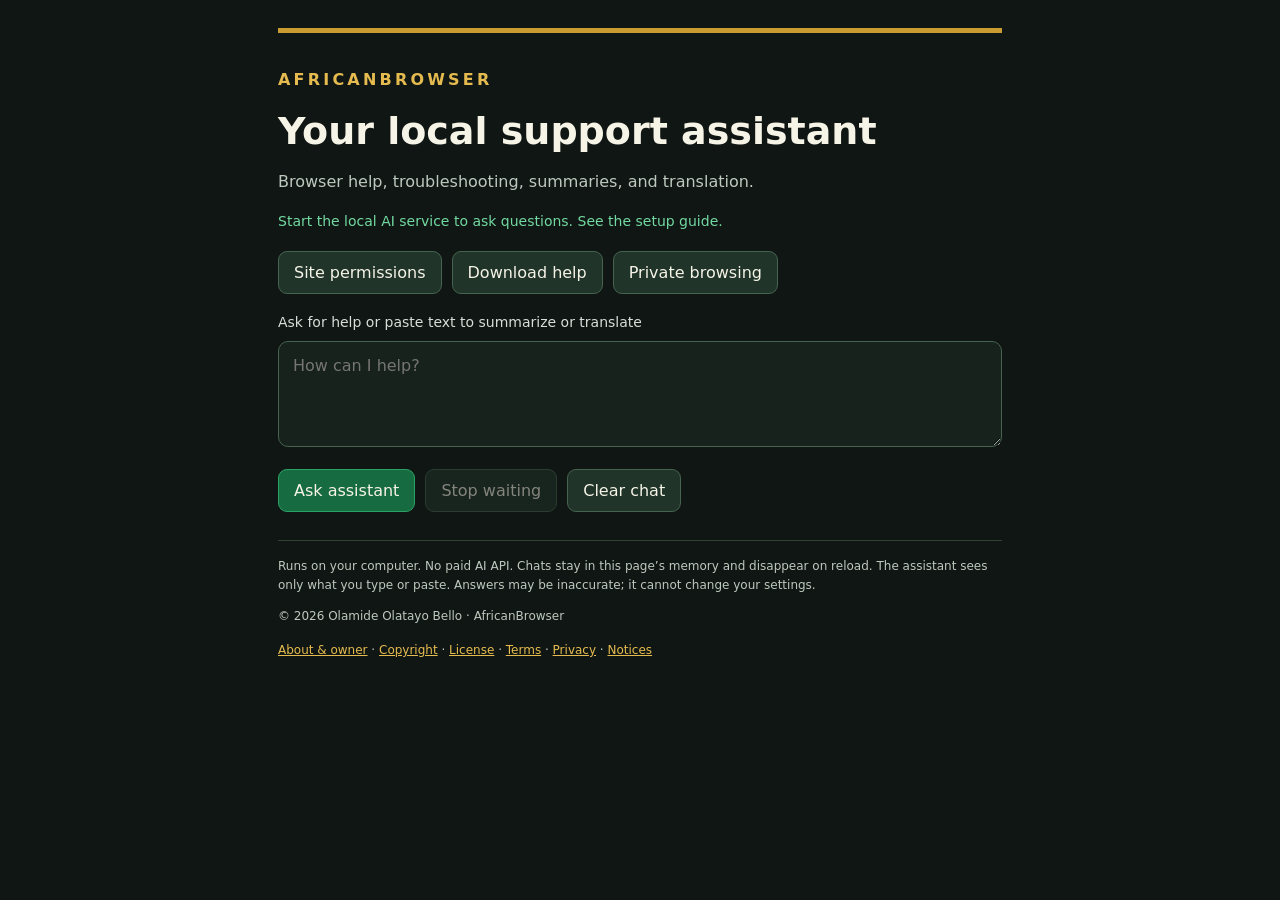
<file: ai/web/index.html>
<!doctype html>
<html lang="en"><head><meta charset="utf-8"><meta name="viewport" content="width=device-width, initial-scale=1"><title>AfricanBrowser Support</title><link rel="stylesheet" href="style.css"></head>
<body><main><header><p class="eyebrow">AFRICANBROWSER</p><h1>Your local support assistant</h1><p>Browser help, troubleshooting, summaries, and translation.</p><p id="status" role="status">Checking local model…</p></header>
<section class="quick" aria-label="Suggested questions"><button data-prompt="How do I manage site permissions safely?">Site permissions</button><button data-prompt="Help me troubleshoot a download that fails.">Download help</button><button data-prompt="Explain what private browsing does and does not protect.">Private browsing</button></section>
<section id="chat" aria-live="polite" aria-label="Conversation"></section>
<form id="form"><label for="prompt">Ask for help or paste text to summarize or translate</label><textarea id="prompt" maxlength="8000" rows="4" required placeholder="How can I help?"></textarea><div class="actions"><button id="send" type="submit">Ask assistant</button><button id="stop" type="button" disabled>Stop waiting</button><button id="clear" type="button">Clear chat</button></div></form>
<footer>Runs on your computer. No paid AI API. Chats stay in this page’s memory and disappear on reload. The assistant sees only what you type or paste. Answers may be inaccurate; it cannot change your settings.<p>© 2026 Olamide Olatayo Bello · AfricanBrowser</p><nav aria-label="Legal information"><a href="legal/about.html">About &amp; owner</a> · <a href="legal/copyright.html">Copyright</a> · <a href="legal/license.html">License</a> · <a href="legal/terms.html">Terms</a> · <a href="legal/privacy.html">Privacy</a> · <a href="legal/notices.html">Notices</a></nav></footer></main><script src="app.js"></script></body></html>
</file>
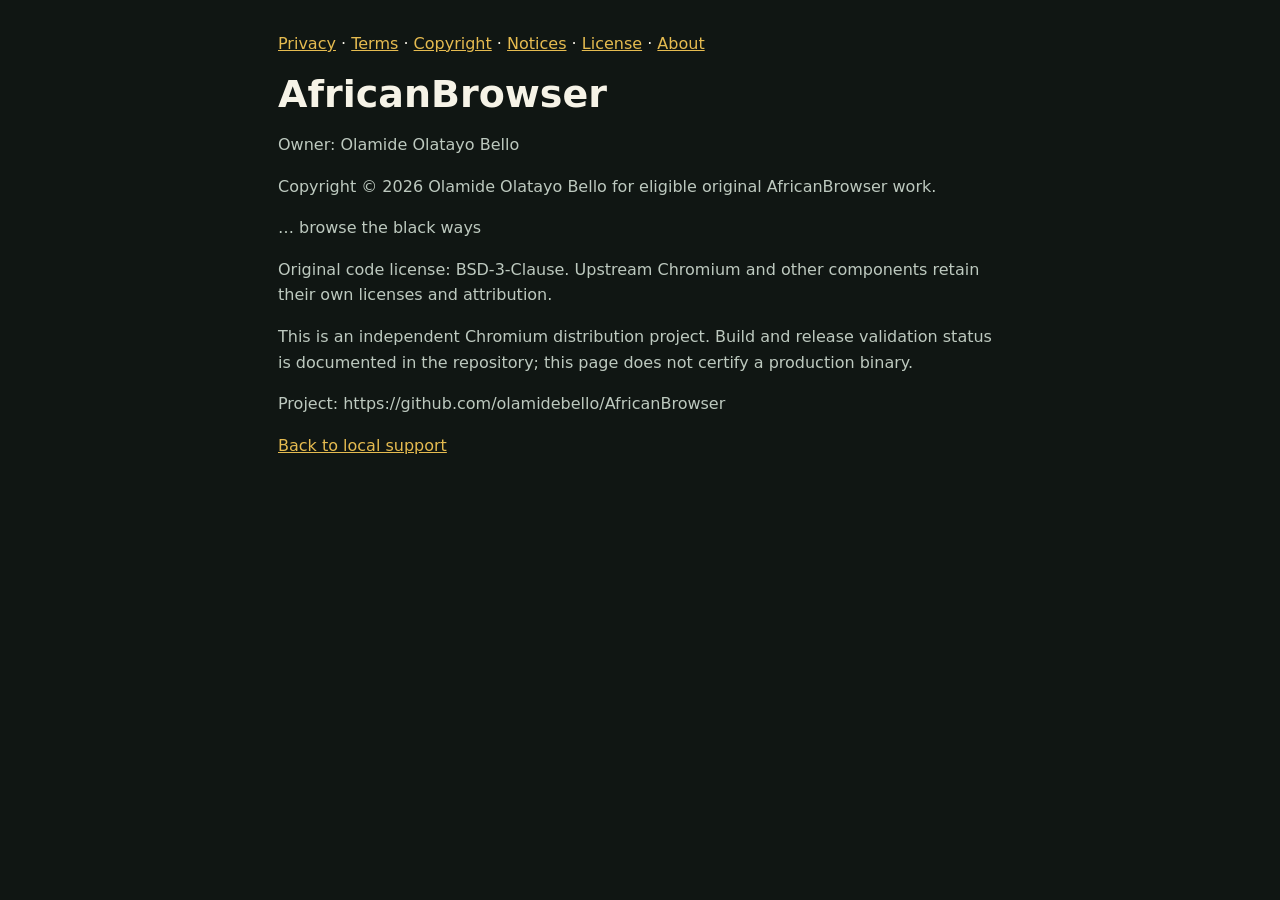
<file: ai/web/legal/about.html>
<!doctype html><html lang="en"><head><meta charset="utf-8"><meta name="viewport" content="width=device-width,initial-scale=1"><title>AfricanBrowser About</title><link rel="stylesheet" href="../style.css"></head><body><main><nav aria-label="Legal pages"><a href="privacy.html">Privacy</a> · <a href="terms.html">Terms</a> · <a href="copyright.html">Copyright</a> · <a href="notices.html">Notices</a> · <a href="license.html">License</a> · <a href="about.html">About</a></nav><h1>AfricanBrowser</h1>
<p>Owner: Olamide Olatayo Bello</p>
<p>Copyright © 2026 Olamide Olatayo Bello for eligible original AfricanBrowser work.</p>
<p>… browse the black ways</p>
<p>Original code license: BSD-3-Clause. Upstream Chromium and other components retain their own licenses and attribution.</p>
<p>This is an independent Chromium distribution project. Build and release validation status is documented in the repository; this page does not certify a production binary.</p>
<p>Project: https://github.com/olamidebello/AfricanBrowser</p><p><a href="../index.html">Back to local support</a></p></main></body></html>
</file>
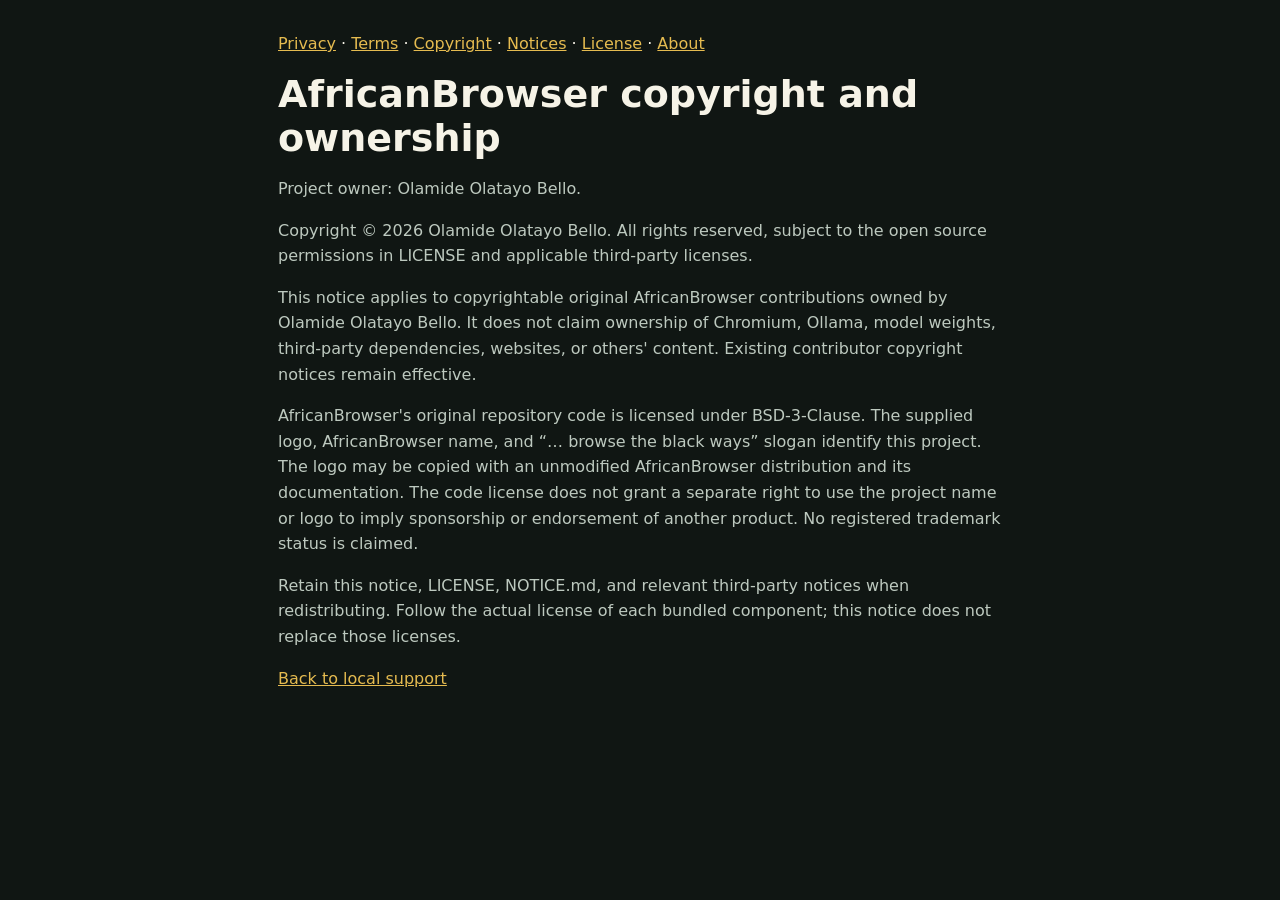
<file: ai/web/legal/copyright.html>
<!doctype html><html lang="en"><head><meta charset="utf-8"><meta name="viewport" content="width=device-width,initial-scale=1"><title>AfricanBrowser Copyright</title><link rel="stylesheet" href="../style.css"></head><body><main><nav aria-label="Legal pages"><a href="privacy.html">Privacy</a> · <a href="terms.html">Terms</a> · <a href="copyright.html">Copyright</a> · <a href="notices.html">Notices</a> · <a href="license.html">License</a> · <a href="about.html">About</a></nav><h1>AfricanBrowser copyright and ownership</h1>
<p>Project owner: Olamide Olatayo Bello.</p>
<p>Copyright © 2026 Olamide Olatayo Bello. All rights reserved, subject to the open source permissions in LICENSE and applicable third-party licenses.</p>
<p>This notice applies to copyrightable original AfricanBrowser contributions owned by Olamide Olatayo Bello. It does not claim ownership of Chromium, Ollama, model weights, third-party dependencies, websites, or others&#x27; content. Existing contributor copyright notices remain effective.</p>
<p>AfricanBrowser&#x27;s original repository code is licensed under BSD-3-Clause. The supplied logo, AfricanBrowser name, and “… browse the black ways” slogan identify this project. The logo may be copied with an unmodified AfricanBrowser distribution and its documentation. The code license does not grant a separate right to use the project name or logo to imply sponsorship or endorsement of another product. No registered trademark status is claimed.</p>
<p>Retain this notice, LICENSE, NOTICE.md, and relevant third-party notices when redistributing. Follow the actual license of each bundled component; this notice does not replace those licenses.</p><p><a href="../index.html">Back to local support</a></p></main></body></html>
</file>
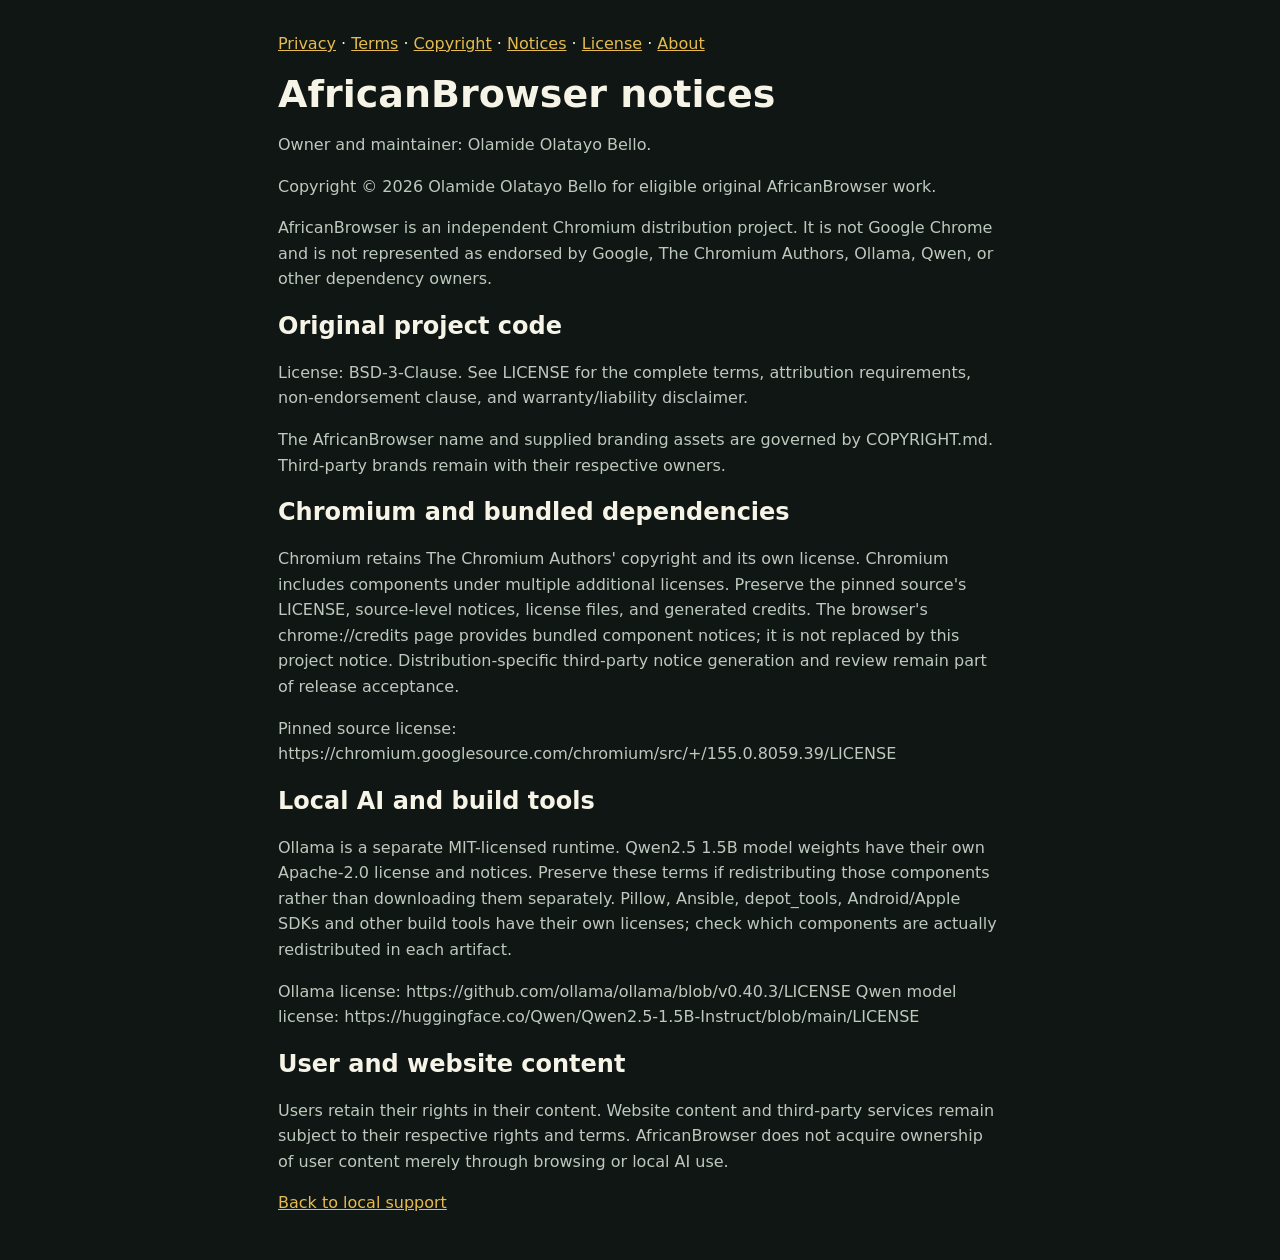
<file: ai/web/legal/notices.html>
<!doctype html><html lang="en"><head><meta charset="utf-8"><meta name="viewport" content="width=device-width,initial-scale=1"><title>AfricanBrowser Notices</title><link rel="stylesheet" href="../style.css"></head><body><main><nav aria-label="Legal pages"><a href="privacy.html">Privacy</a> · <a href="terms.html">Terms</a> · <a href="copyright.html">Copyright</a> · <a href="notices.html">Notices</a> · <a href="license.html">License</a> · <a href="about.html">About</a></nav><h1>AfricanBrowser notices</h1>
<p>Owner and maintainer: Olamide Olatayo Bello.</p>
<p>Copyright © 2026 Olamide Olatayo Bello for eligible original AfricanBrowser work.</p>
<p>AfricanBrowser is an independent Chromium distribution project. It is not Google Chrome and is not represented as endorsed by Google, The Chromium Authors, Ollama, Qwen, or other dependency owners.</p>
<h2>Original project code</h2>
<p>License: BSD-3-Clause. See LICENSE for the complete terms, attribution requirements, non-endorsement clause, and warranty/liability disclaimer.</p>
<p>The AfricanBrowser name and supplied branding assets are governed by COPYRIGHT.md. Third-party brands remain with their respective owners.</p>
<h2>Chromium and bundled dependencies</h2>
<p>Chromium retains The Chromium Authors&#x27; copyright and its own license. Chromium includes components under multiple additional licenses. Preserve the pinned source&#x27;s LICENSE, source-level notices, license files, and generated credits. The browser&#x27;s chrome://credits page provides bundled component notices; it is not replaced by this project notice. Distribution-specific third-party notice generation and review remain part of release acceptance.</p>
<p>Pinned source license: https://chromium.googlesource.com/chromium/src/+/155.0.8059.39/LICENSE</p>
<h2>Local AI and build tools</h2>
<p>Ollama is a separate MIT-licensed runtime. Qwen2.5 1.5B model weights have their own Apache-2.0 license and notices. Preserve these terms if redistributing those components rather than downloading them separately. Pillow, Ansible, depot_tools, Android/Apple SDKs and other build tools have their own licenses; check which components are actually redistributed in each artifact.</p>
<p>Ollama license: https://github.com/ollama/ollama/blob/v0.40.3/LICENSE Qwen model license: https://huggingface.co/Qwen/Qwen2.5-1.5B-Instruct/blob/main/LICENSE</p>
<h2>User and website content</h2>
<p>Users retain their rights in their content. Website content and third-party services remain subject to their respective rights and terms. AfricanBrowser does not acquire ownership of user content merely through browsing or local AI use.</p><p><a href="../index.html">Back to local support</a></p></main></body></html>
</file>
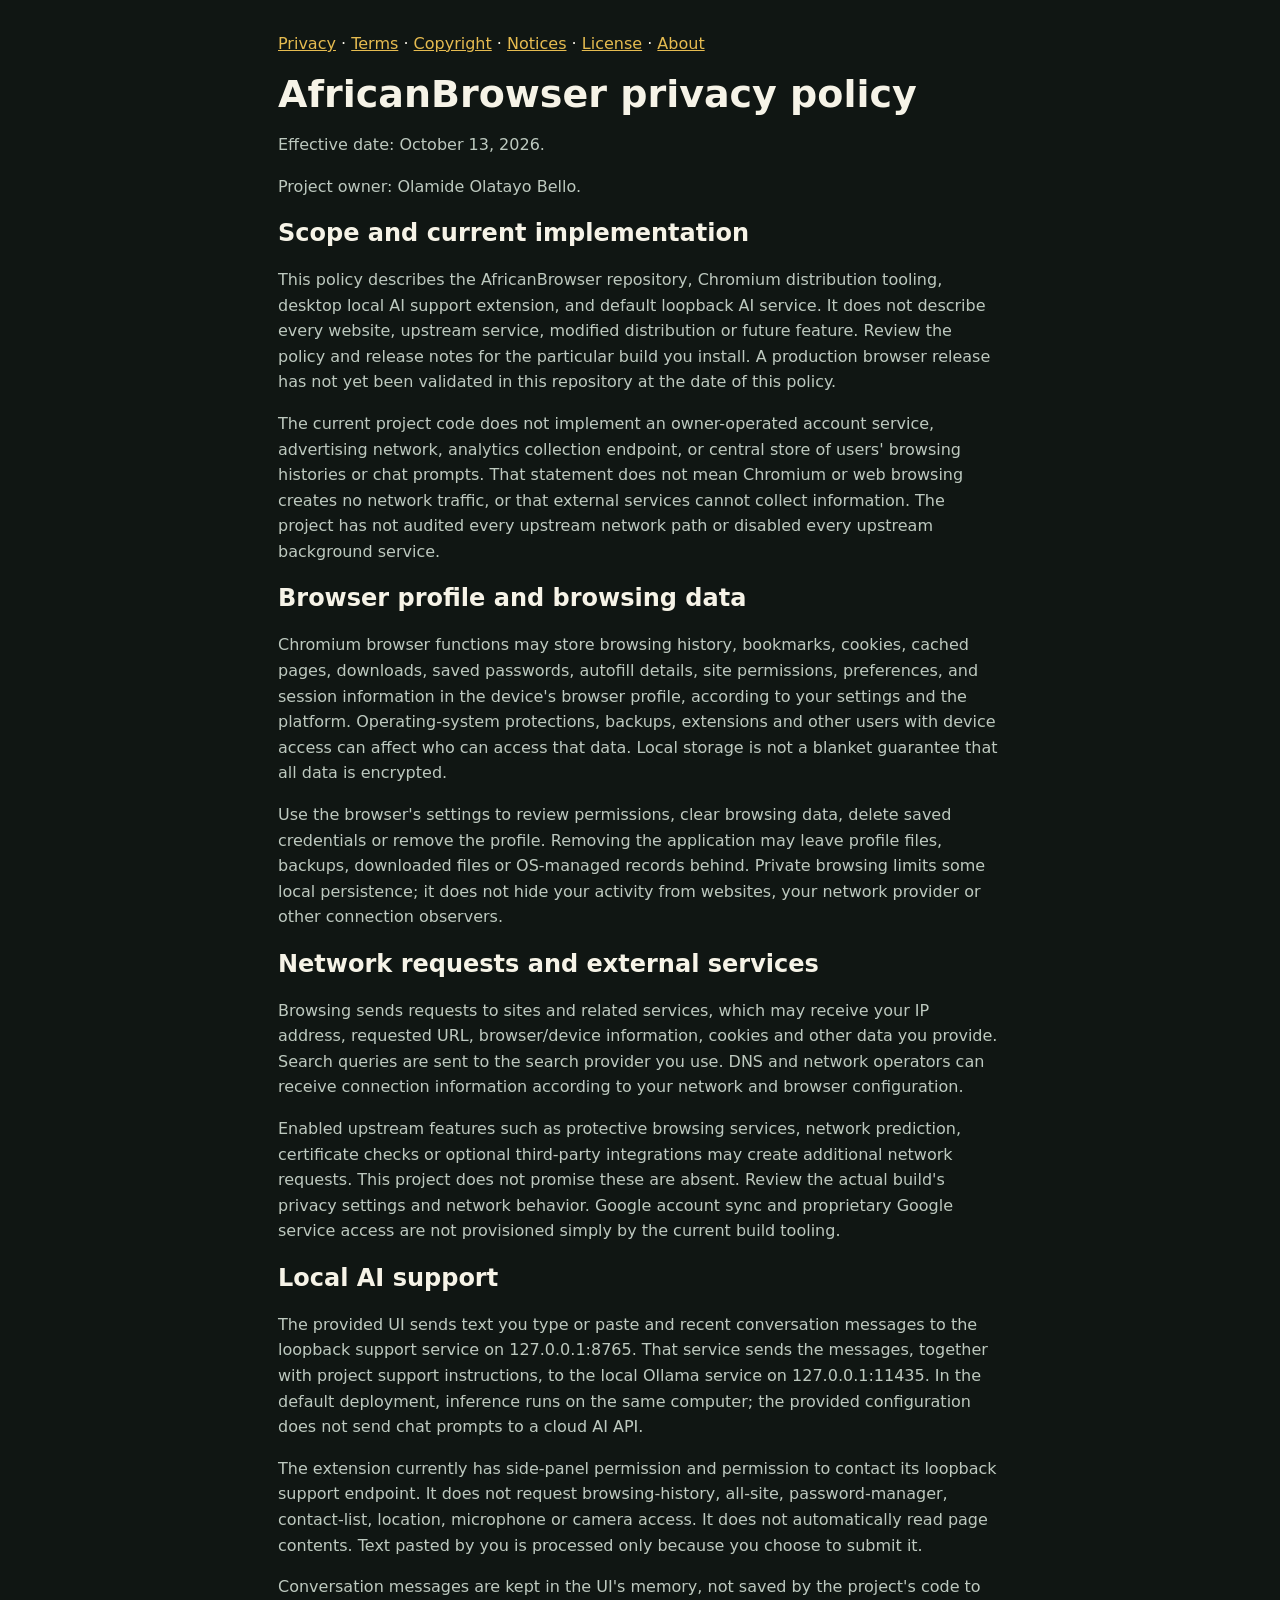
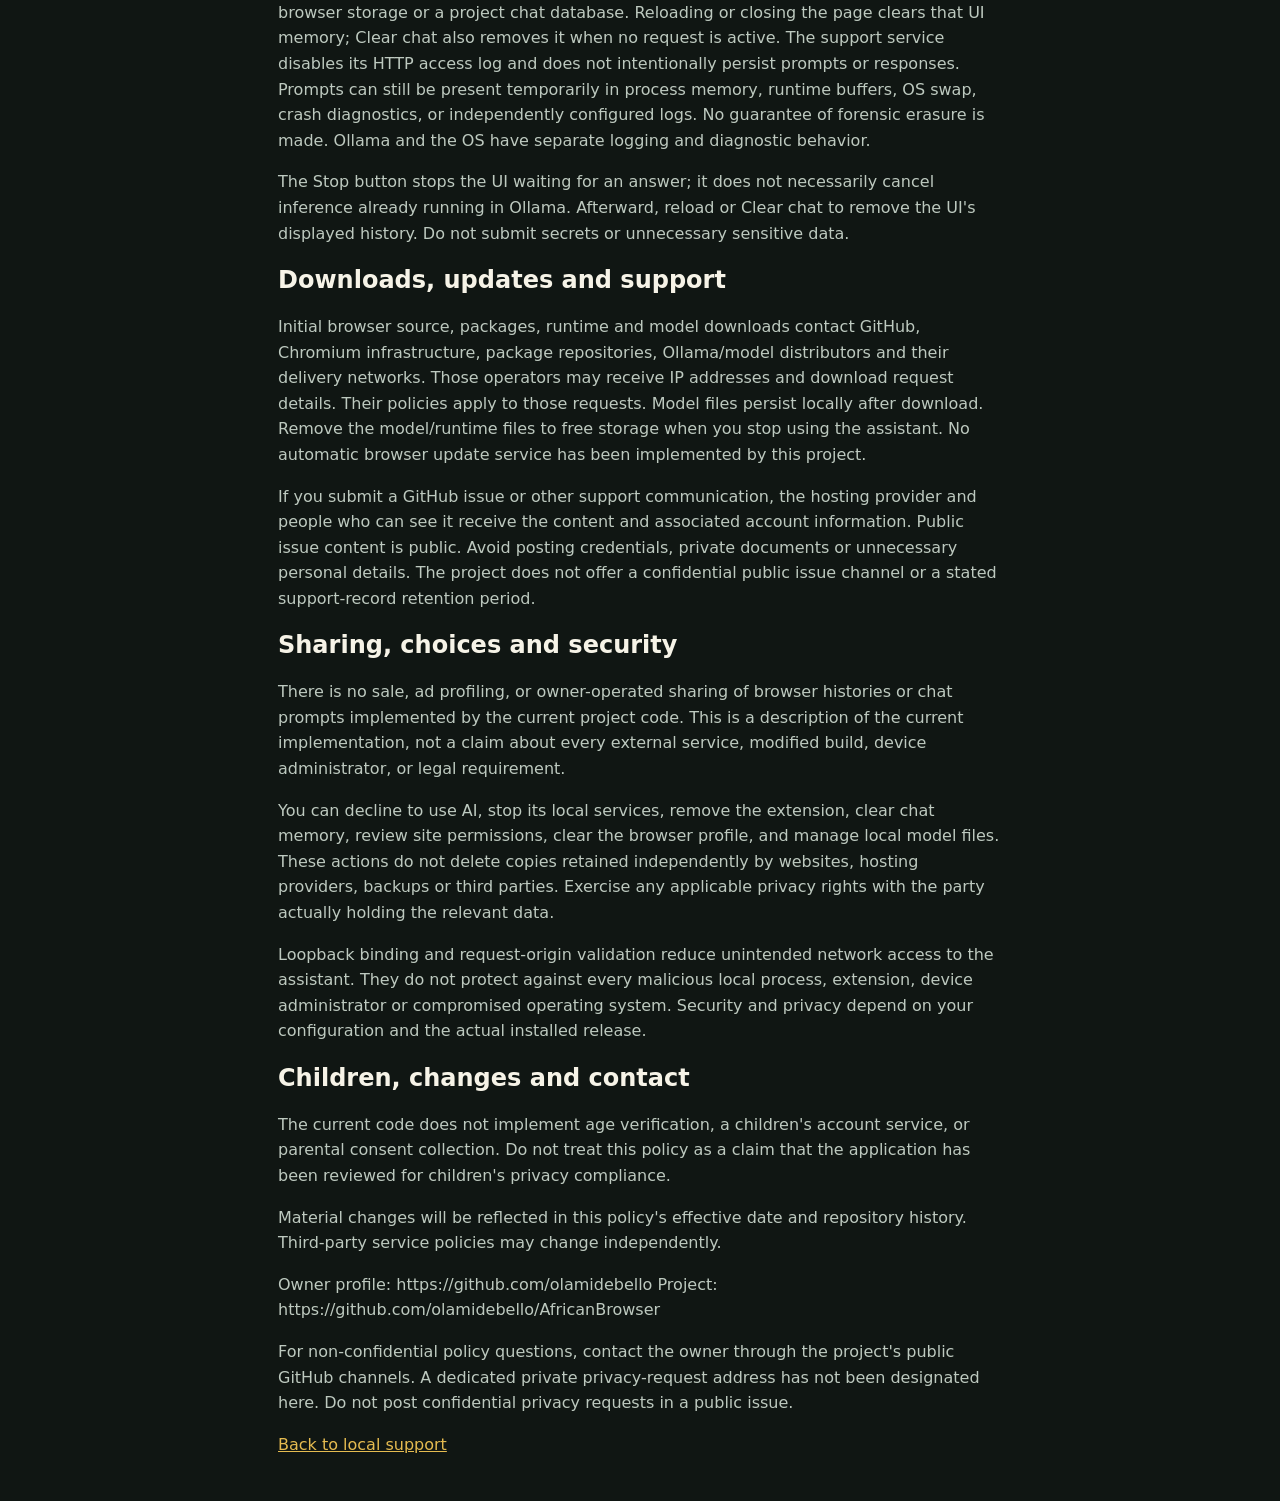
<file: ai/web/legal/privacy.html>
<!doctype html><html lang="en"><head><meta charset="utf-8"><meta name="viewport" content="width=device-width,initial-scale=1"><title>AfricanBrowser Privacy</title><link rel="stylesheet" href="../style.css"></head><body><main><nav aria-label="Legal pages"><a href="privacy.html">Privacy</a> · <a href="terms.html">Terms</a> · <a href="copyright.html">Copyright</a> · <a href="notices.html">Notices</a> · <a href="license.html">License</a> · <a href="about.html">About</a></nav><h1>AfricanBrowser privacy policy</h1>
<p>Effective date: October 13, 2026.</p>
<p>Project owner: Olamide Olatayo Bello.</p>
<h2>Scope and current implementation</h2>
<p>This policy describes the AfricanBrowser repository, Chromium distribution tooling, desktop local AI support extension, and default loopback AI service. It does not describe every website, upstream service, modified distribution or future feature. Review the policy and release notes for the particular build you install. A production browser release has not yet been validated in this repository at the date of this policy.</p>
<p>The current project code does not implement an owner-operated account service, advertising network, analytics collection endpoint, or central store of users&#x27; browsing histories or chat prompts. That statement does not mean Chromium or web browsing creates no network traffic, or that external services cannot collect information. The project has not audited every upstream network path or disabled every upstream background service.</p>
<h2>Browser profile and browsing data</h2>
<p>Chromium browser functions may store browsing history, bookmarks, cookies, cached pages, downloads, saved passwords, autofill details, site permissions, preferences, and session information in the device&#x27;s browser profile, according to your settings and the platform. Operating-system protections, backups, extensions and other users with device access can affect who can access that data. Local storage is not a blanket guarantee that all data is encrypted.</p>
<p>Use the browser&#x27;s settings to review permissions, clear browsing data, delete saved credentials or remove the profile. Removing the application may leave profile files, backups, downloaded files or OS-managed records behind. Private browsing limits some local persistence; it does not hide your activity from websites, your network provider or other connection observers.</p>
<h2>Network requests and external services</h2>
<p>Browsing sends requests to sites and related services, which may receive your IP address, requested URL, browser/device information, cookies and other data you provide. Search queries are sent to the search provider you use. DNS and network operators can receive connection information according to your network and browser configuration.</p>
<p>Enabled upstream features such as protective browsing services, network prediction, certificate checks or optional third-party integrations may create additional network requests. This project does not promise these are absent. Review the actual build&#x27;s privacy settings and network behavior. Google account sync and proprietary Google service access are not provisioned simply by the current build tooling.</p>
<h2>Local AI support</h2>
<p>The provided UI sends text you type or paste and recent conversation messages to the loopback support service on 127.0.0.1:8765. That service sends the messages, together with project support instructions, to the local Ollama service on 127.0.0.1:11435. In the default deployment, inference runs on the same computer; the provided configuration does not send chat prompts to a cloud AI API.</p>
<p>The extension currently has side-panel permission and permission to contact its loopback support endpoint. It does not request browsing-history, all-site, password-manager, contact-list, location, microphone or camera access. It does not automatically read page contents. Text pasted by you is processed only because you choose to submit it.</p>
<p>Conversation messages are kept in the UI&#x27;s memory, not saved by the project&#x27;s code to browser storage or a project chat database. Reloading or closing the page clears that UI memory; Clear chat also removes it when no request is active. The support service disables its HTTP access log and does not intentionally persist prompts or responses. Prompts can still be present temporarily in process memory, runtime buffers, OS swap, crash diagnostics, or independently configured logs. No guarantee of forensic erasure is made. Ollama and the OS have separate logging and diagnostic behavior.</p>
<p>The Stop button stops the UI waiting for an answer; it does not necessarily cancel inference already running in Ollama. Afterward, reload or Clear chat to remove the UI&#x27;s displayed history. Do not submit secrets or unnecessary sensitive data.</p>
<h2>Downloads, updates and support</h2>
<p>Initial browser source, packages, runtime and model downloads contact GitHub, Chromium infrastructure, package repositories, Ollama/model distributors and their delivery networks. Those operators may receive IP addresses and download request details. Their policies apply to those requests. Model files persist locally after download. Remove the model/runtime files to free storage when you stop using the assistant. No automatic browser update service has been implemented by this project.</p>
<p>If you submit a GitHub issue or other support communication, the hosting provider and people who can see it receive the content and associated account information. Public issue content is public. Avoid posting credentials, private documents or unnecessary personal details. The project does not offer a confidential public issue channel or a stated support-record retention period.</p>
<h2>Sharing, choices and security</h2>
<p>There is no sale, ad profiling, or owner-operated sharing of browser histories or chat prompts implemented by the current project code. This is a description of the current implementation, not a claim about every external service, modified build, device administrator, or legal requirement.</p>
<p>You can decline to use AI, stop its local services, remove the extension, clear chat memory, review site permissions, clear the browser profile, and manage local model files. These actions do not delete copies retained independently by websites, hosting providers, backups or third parties. Exercise any applicable privacy rights with the party actually holding the relevant data.</p>
<p>Loopback binding and request-origin validation reduce unintended network access to the assistant. They do not protect against every malicious local process, extension, device administrator or compromised operating system. Security and privacy depend on your configuration and the actual installed release.</p>
<h2>Children, changes and contact</h2>
<p>The current code does not implement age verification, a children&#x27;s account service, or parental consent collection. Do not treat this policy as a claim that the application has been reviewed for children&#x27;s privacy compliance.</p>
<p>Material changes will be reflected in this policy&#x27;s effective date and repository history. Third-party service policies may change independently.</p>
<p>Owner profile: https://github.com/olamidebello Project: https://github.com/olamidebello/AfricanBrowser</p>
<p>For non-confidential policy questions, contact the owner through the project&#x27;s public GitHub channels. A dedicated private privacy-request address has not been designated here. Do not post confidential privacy requests in a public issue.</p><p><a href="../index.html">Back to local support</a></p></main></body></html>
</file>
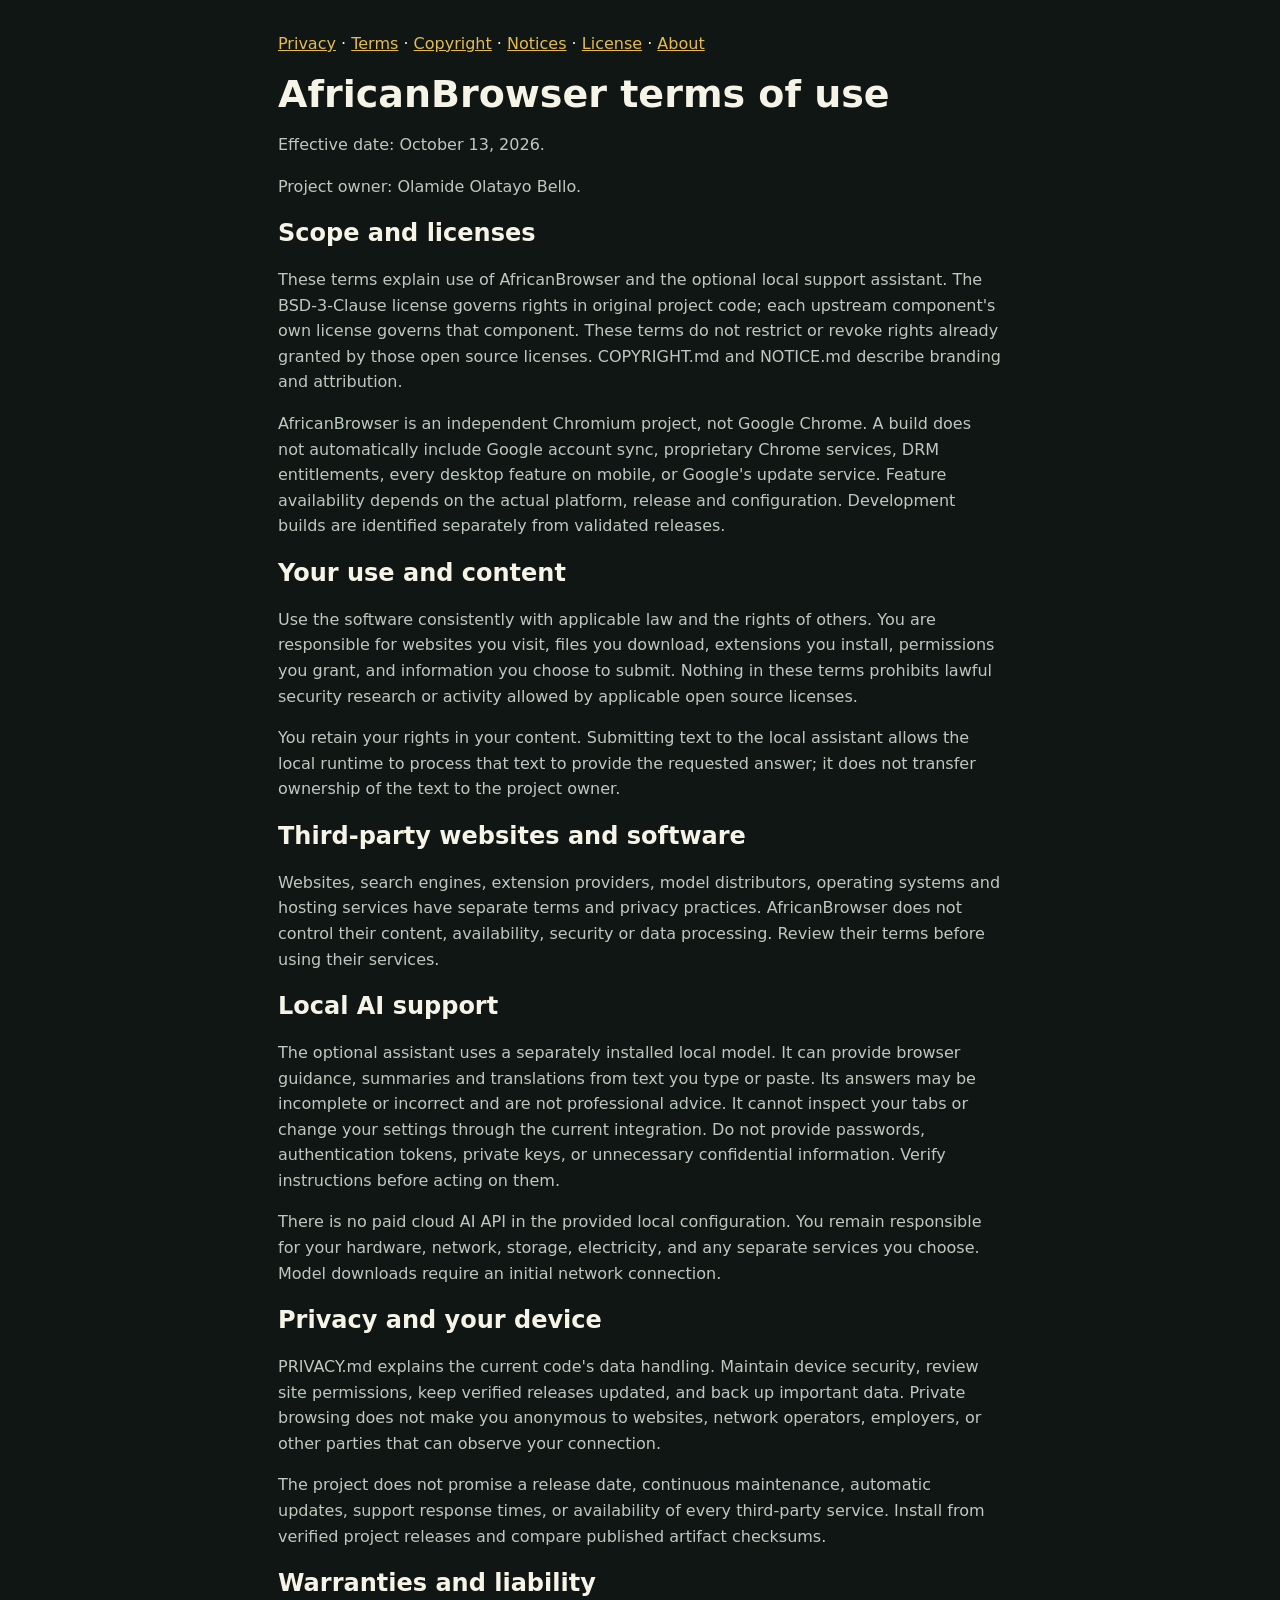
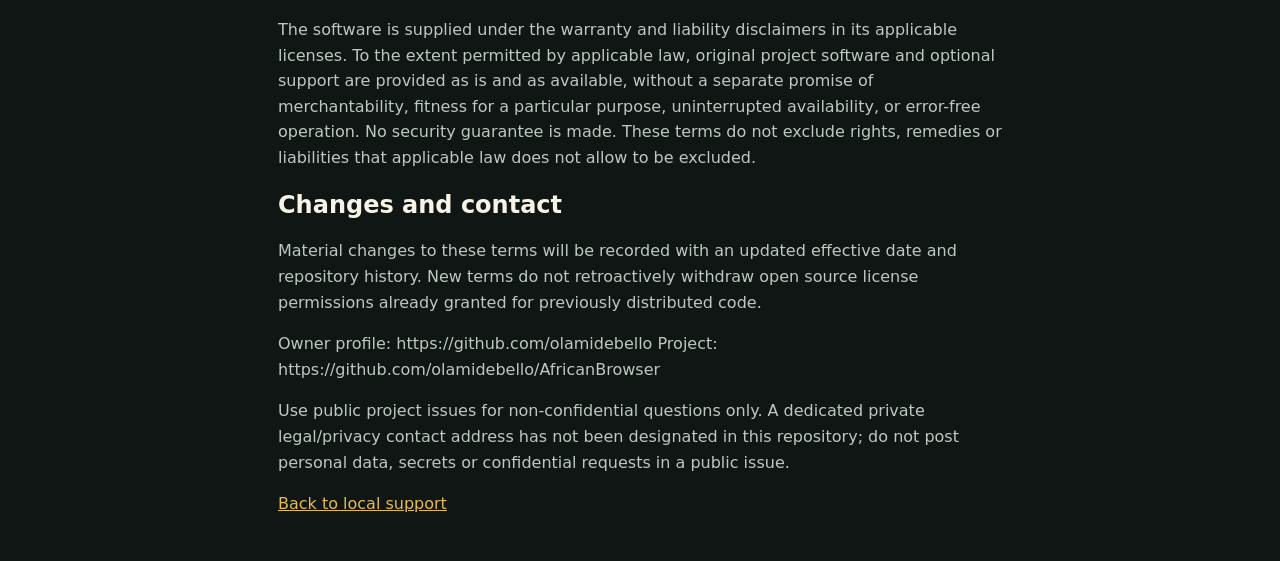
<file: ai/web/legal/terms.html>
<!doctype html><html lang="en"><head><meta charset="utf-8"><meta name="viewport" content="width=device-width,initial-scale=1"><title>AfricanBrowser Terms</title><link rel="stylesheet" href="../style.css"></head><body><main><nav aria-label="Legal pages"><a href="privacy.html">Privacy</a> · <a href="terms.html">Terms</a> · <a href="copyright.html">Copyright</a> · <a href="notices.html">Notices</a> · <a href="license.html">License</a> · <a href="about.html">About</a></nav><h1>AfricanBrowser terms of use</h1>
<p>Effective date: October 13, 2026.</p>
<p>Project owner: Olamide Olatayo Bello.</p>
<h2>Scope and licenses</h2>
<p>These terms explain use of AfricanBrowser and the optional local support assistant. The BSD-3-Clause license governs rights in original project code; each upstream component&#x27;s own license governs that component. These terms do not restrict or revoke rights already granted by those open source licenses. COPYRIGHT.md and NOTICE.md describe branding and attribution.</p>
<p>AfricanBrowser is an independent Chromium project, not Google Chrome. A build does not automatically include Google account sync, proprietary Chrome services, DRM entitlements, every desktop feature on mobile, or Google&#x27;s update service. Feature availability depends on the actual platform, release and configuration. Development builds are identified separately from validated releases.</p>
<h2>Your use and content</h2>
<p>Use the software consistently with applicable law and the rights of others. You are responsible for websites you visit, files you download, extensions you install, permissions you grant, and information you choose to submit. Nothing in these terms prohibits lawful security research or activity allowed by applicable open source licenses.</p>
<p>You retain your rights in your content. Submitting text to the local assistant allows the local runtime to process that text to provide the requested answer; it does not transfer ownership of the text to the project owner.</p>
<h2>Third-party websites and software</h2>
<p>Websites, search engines, extension providers, model distributors, operating systems and hosting services have separate terms and privacy practices. AfricanBrowser does not control their content, availability, security or data processing. Review their terms before using their services.</p>
<h2>Local AI support</h2>
<p>The optional assistant uses a separately installed local model. It can provide browser guidance, summaries and translations from text you type or paste. Its answers may be incomplete or incorrect and are not professional advice. It cannot inspect your tabs or change your settings through the current integration. Do not provide passwords, authentication tokens, private keys, or unnecessary confidential information. Verify instructions before acting on them.</p>
<p>There is no paid cloud AI API in the provided local configuration. You remain responsible for your hardware, network, storage, electricity, and any separate services you choose. Model downloads require an initial network connection.</p>
<h2>Privacy and your device</h2>
<p>PRIVACY.md explains the current code&#x27;s data handling. Maintain device security, review site permissions, keep verified releases updated, and back up important data. Private browsing does not make you anonymous to websites, network operators, employers, or other parties that can observe your connection.</p>
<p>The project does not promise a release date, continuous maintenance, automatic updates, support response times, or availability of every third-party service. Install from verified project releases and compare published artifact checksums.</p>
<h2>Warranties and liability</h2>
<p>The software is supplied under the warranty and liability disclaimers in its applicable licenses. To the extent permitted by applicable law, original project software and optional support are provided as is and as available, without a separate promise of merchantability, fitness for a particular purpose, uninterrupted availability, or error-free operation. No security guarantee is made. These terms do not exclude rights, remedies or liabilities that applicable law does not allow to be excluded.</p>
<h2>Changes and contact</h2>
<p>Material changes to these terms will be recorded with an updated effective date and repository history. New terms do not retroactively withdraw open source license permissions already granted for previously distributed code.</p>
<p>Owner profile: https://github.com/olamidebello Project: https://github.com/olamidebello/AfricanBrowser</p>
<p>Use public project issues for non-confidential questions only. A dedicated private legal/privacy contact address has not been designated in this repository; do not post personal data, secrets or confidential requests in a public issue.</p><p><a href="../index.html">Back to local support</a></p></main></body></html>
</file>
<file: ai/web/style.css>
:root{color-scheme:dark;font-family:system-ui,sans-serif;background:#101613;color:#f6f3e7}*{box-sizing:border-box}body{margin:0}main{max-width:780px;margin:auto;padding:28px}header{border-top:5px solid #c99b30;padding-top:18px}.eyebrow{color:#e5bb50;letter-spacing:.2em;font-weight:800}h1{font-size:clamp(24px,5vw,38px);margin:12px 0}p,footer{line-height:1.6;color:#bdc9bf}#status{font-size:14px;color:#72d9a2}.quick,.actions{display:flex;flex-wrap:wrap;gap:10px;margin:18px 0}button{font:inherit;border:1px solid #45634e;border-radius:9px;padding:11px 15px;background:#203429;color:inherit;cursor:pointer}button:hover{border-color:#e5bb50}button:disabled{opacity:.5;cursor:default}#send{background:#176b40;border-color:#2ba265}textarea{width:100%;font:inherit;background:#17221c;color:inherit;padding:14px;border:1px solid #45634e;border-radius:10px;margin-top:10px;resize:vertical}label{font-size:14px;color:#d6dfd9}.message{white-space:pre-wrap;overflow-wrap:anywhere;border:1px solid #304335;padding:15px;border-radius:12px;margin:12px 0;line-height:1.6}.message.user{border-left:4px solid #c99b30;background:#24291c}.message.assistant{border-left:4px solid #3cbd7e;background:#15271d}.message.error{border-left:4px solid #d55945}footer{font-size:12px;border-top:1px solid #304335;margin-top:28px;padding-top:16px}

a{color:#e5bb50}a:focus-visible{outline:2px solid #72d9a2;outline-offset:3px}pre{white-space:pre-wrap;overflow-wrap:anywhere;font-size:.9rem;line-height:1.6}nav{line-height:2}
</file>
